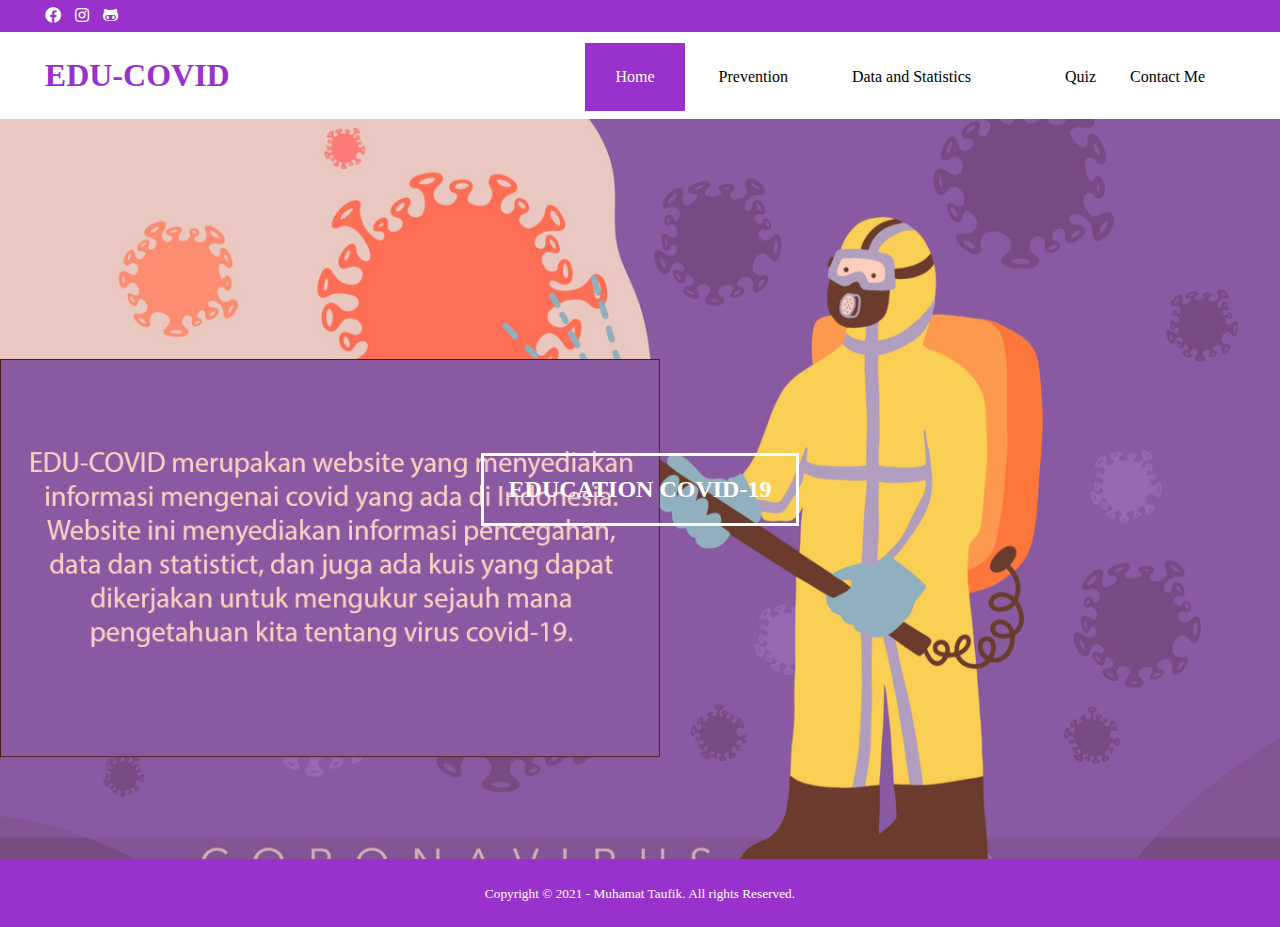
<file: index.html>
<!DOCTYPE html>
<html>
<head>
	<meta charset="utf-8">
	<meta name="viewport" content="width=device-width, initial-scale=1">
	<title>Muhamat Taufik</title>
	<link rel="stylesheet" type="text/css" href="css/style.css">
	<link rel="stylesheet" type="text/css" href="https://cdnjs.cloudflare.com/ajax/libs/font-awesome/5.15.2/css/all.min.css">
	<script src="https://code.jquery.com/jquery-3.6.0.min.js" integrity="sha256-/xUj+3OJU5yExlq6GSYGSHk7tPXikynS7ogEvDej/m4=" crossorigin="anonymous"></script>
</head>
<body>
	<!-- loader -->
	<div class="bg-loader">
		<div class="loader"></div>
	</div>

	<!-- Header -->
	<div class="medsos">
		<div class="container">
			<ul>
				<li><a href="https://www.facebook.com/profile.php?id=100002592010620"><i class="fab fa-facebook"></i></a></li>	
				<li><a href="https://www.instagram.com/aw_fik/"><i class="fab fa-instagram"></i></a></li>
				<li><a href="https://github.com/forgotten2323"><i class="fab fa-github-alt"></i></a></li>
			</ul>
		</div>
	</div>
	<header>
		<div class="container">
			<h1><a href="index.php">EDU-COVID</a></h1>
			<ul>
				<li class="active"><a href="index.php">Home</a></li>
				<li><a href="prevention.html">Prevention</a></li>
				<li><a href="dataStatis.html">Data and Statistics</a></li>
				<li><a href="quiz.html"></a>Quiz</li>
				<li><a href="contact.html">Contact Me</a></li>
			</ul>
		</div>
	</header>

	<!-- banner -->
	<section class="banner">
		<h2>EDUCATION COVID-19</h2>
	</section>

	<!-- footer-->
	<footer>
		<div class="container">
			<small>Copyright &copy; 2021 - Muhamat Taufik. All rights Reserved.</small>
		</div>
	</footer>

	<script type="text/javascript">
		$(document).ready(function(){
			$(".bg-loader").hide();
		})
	</script>	
</body>
</html>
</file>
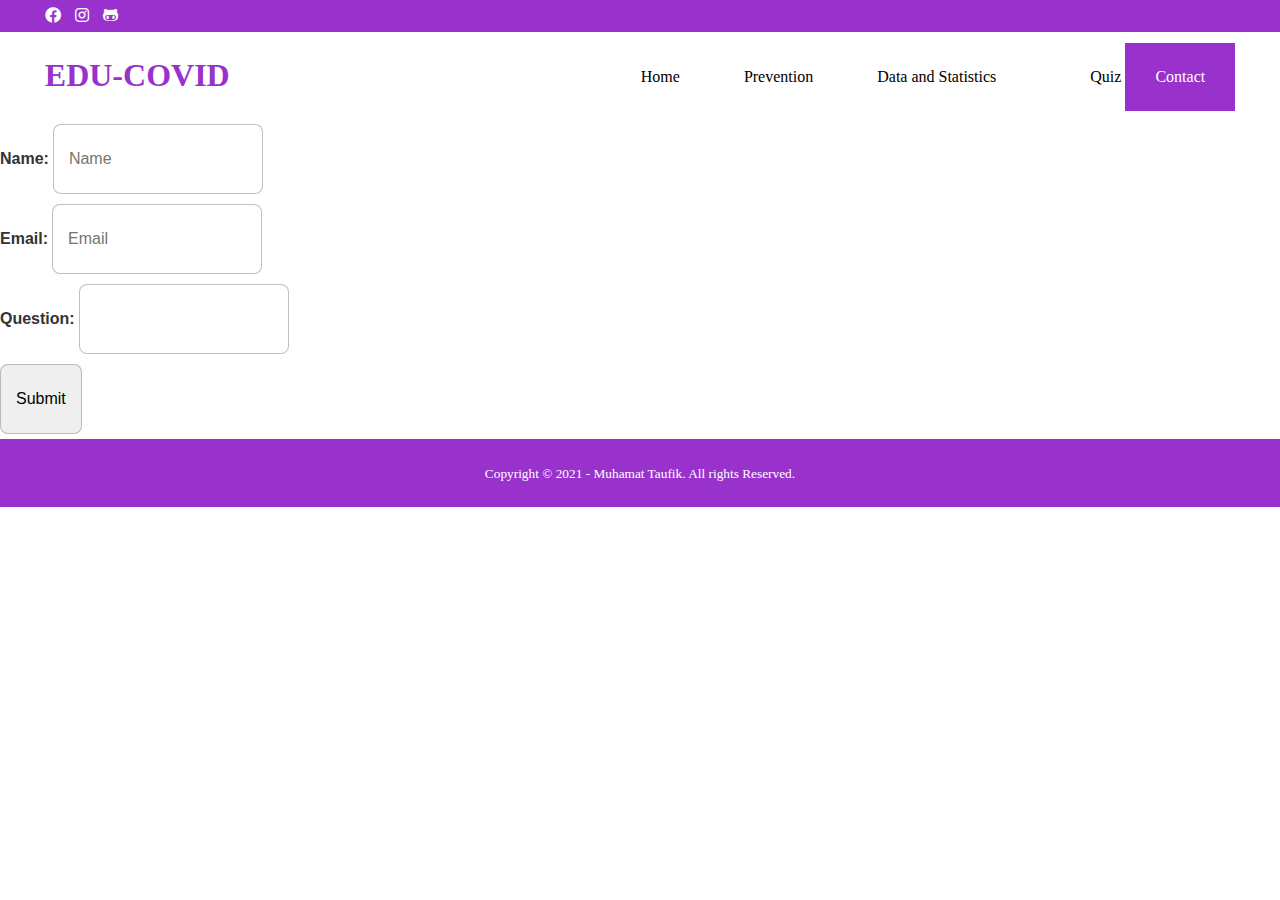
<file: contact.html>
<!DOCTYPE html>
<html>
<head>
	<meta charset="utf-8">
	<meta name="viewport" content="width=device-width, initial-scale=1">
	<title>Muhamat Taufik</title>
	<link rel="stylesheet" type="text/css" href="css/style.css">
	<link rel="stylesheet" type="text/css" href="https://cdnjs.cloudflare.com/ajax/libs/font-awesome/5.15.2/css/all.min.css">
	<script src="https://code.jquery.com/jquery-3.6.0.min.js" integrity="sha256-/xUj+3OJU5yExlq6GSYGSHk7tPXikynS7ogEvDej/m4=" crossorigin="anonymous"></script>
</head>
<body>
	<!-- loader -->
	<div class="bg-loader">
		<div class="loader"></div>
	</div>

	<!-- Header -->
	<div class="medsos">
		<div class="container">
			<ul>
				<li><a href="https://www.facebook.com/profile.php?id=100002592010620"><i class="fab fa-facebook"></i></a></li>	
				<li><a href="https://www.instagram.com/aw_fik/"><i class="fab fa-instagram"></i></a></li>
				<li><a href="https://github.com/forgotten2323"><i class="fab fa-github-alt"></i></a></li>
			</ul>
		</div>
	</div>
	<header>
		<div class="container">
			<h1><a href="index.php">EDU-COVID</a></h1>
			<ul>
				<li><a href="index.php">Home</a></li>
				<li><a href="prevention.html">Prevention</a></li>
				<li><a href="dataStatis.html">Data and Statistics</a></li>
				<li><a href="quiz.html"></a>Quiz</li>
				<li class="active"><a href="contact.html">Contact</a></li>
			</ul>
		</div>
	</header>

	<div class="form"> 
        <p>
            <label>Name:</label>
            <input type="text" name="name" placeholder="Name" />
        </p>
    </div>
        <div class="form">
        <p>
            <label>Email:</label>
            <input type="email" name="email" placeholder="Email" />
        </p>
    </div>
        <div class="form">
        <p>
            <label>Question:</label>
            <input type="text" name="subject"/>
        </p>
    </div>
     <div class="form">   
        <p>
            <input type="submit" name="submit" value="Submit">
        </p>
       </div> 


	<!-- footer-->
	<footer>
		<div class="container">
			<small>Copyright &copy; 2021 - Muhamat Taufik. All rights Reserved.</small>
		</div>
	</footer>

	<script type="text/javascript">
		$(document).ready(function(){
			$(".bg-loader").hide();
		})
	</script>	
</body>
</html>
</file>
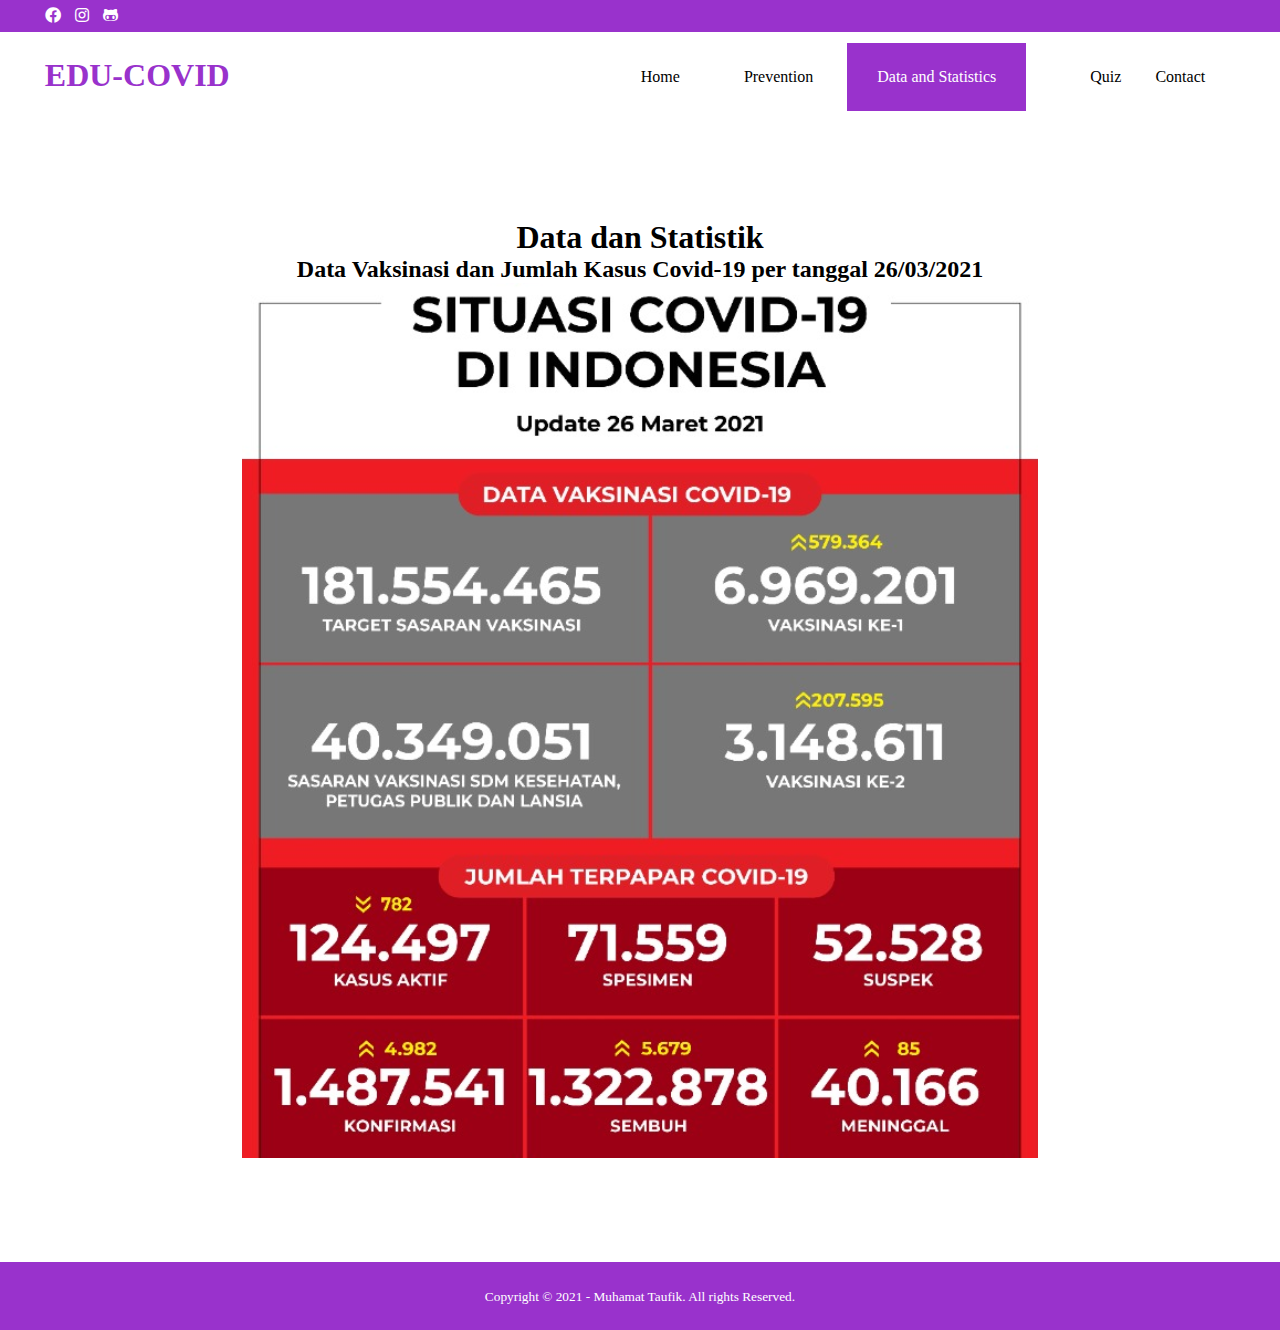
<file: dataStatis.html>
<!DOCTYPE html>
<html>
<head>
	<meta charset="utf-8">
	<meta name="viewport" content="width=device-width, initial-scale=1">
	<title>Muhamat Taufik</title>
	<link rel="stylesheet" type="text/css" href="css/style.css">
	<link rel="stylesheet" type="text/css" href="https://cdnjs.cloudflare.com/ajax/libs/font-awesome/5.15.2/css/all.min.css">
	<script src="https://code.jquery.com/jquery-3.6.0.min.js" integrity="sha256-/xUj+3OJU5yExlq6GSYGSHk7tPXikynS7ogEvDej/m4=" crossorigin="anonymous"></script>
</head>
<body>
	<!-- loader -->
	<div class="bg-loader">
		<div class="loader"></div>
	</div>

	<!-- Header -->
	<div class="medsos">
		<div class="container">
			<ul>
				<li><a href="https://www.facebook.com/profile.php?id=100002592010620"><i class="fab fa-facebook"></i></a></li>	
				<li><a href="https://www.instagram.com/aw_fik/"><i class="fab fa-instagram"></i></a></li>
				<li><a href="https://github.com/forgotten2323"><i class="fab fa-github-alt"></i></a></li>
			</ul>
		</div>
	</div>
	<header>
		<div class="container">
			<h1><a href="index.php">EDU-COVID</a></h1>
			<ul>
				<li><a href="index.php">Home</a></li>
				<li><a href="prevention.html">Prevention</a></li>
				<li class="active"><a href="dataStatis.html">Data and Statistics</a></li>
				<li><a href="quiz.html"></a>Quiz</li>
				<li><a href="contact.html">Contact</a></li>
			</ul>
		</div>
	</header>

	<section class="datastatis">
		<div class="container">
			<center><h1>Data dan Statistik</h1></center>
			<center><h2>Data Vaksinasi dan Jumlah Kasus Covid-19 per tanggal 26/03/2021</h2></center>
			<center><img src="img/datacovid26maret2021.png"></center>
		</div>
	</section>

	<!-- footer-->
	<footer>
		<div class="container">
			<small>Copyright &copy; 2021 - Muhamat Taufik. All rights Reserved.</small>
		</div>
	</footer>

	<script type="text/javascript">
		$(document).ready(function(){
			$(".bg-loader").hide();
		})
	</script>	
</body>
</html>
</file>
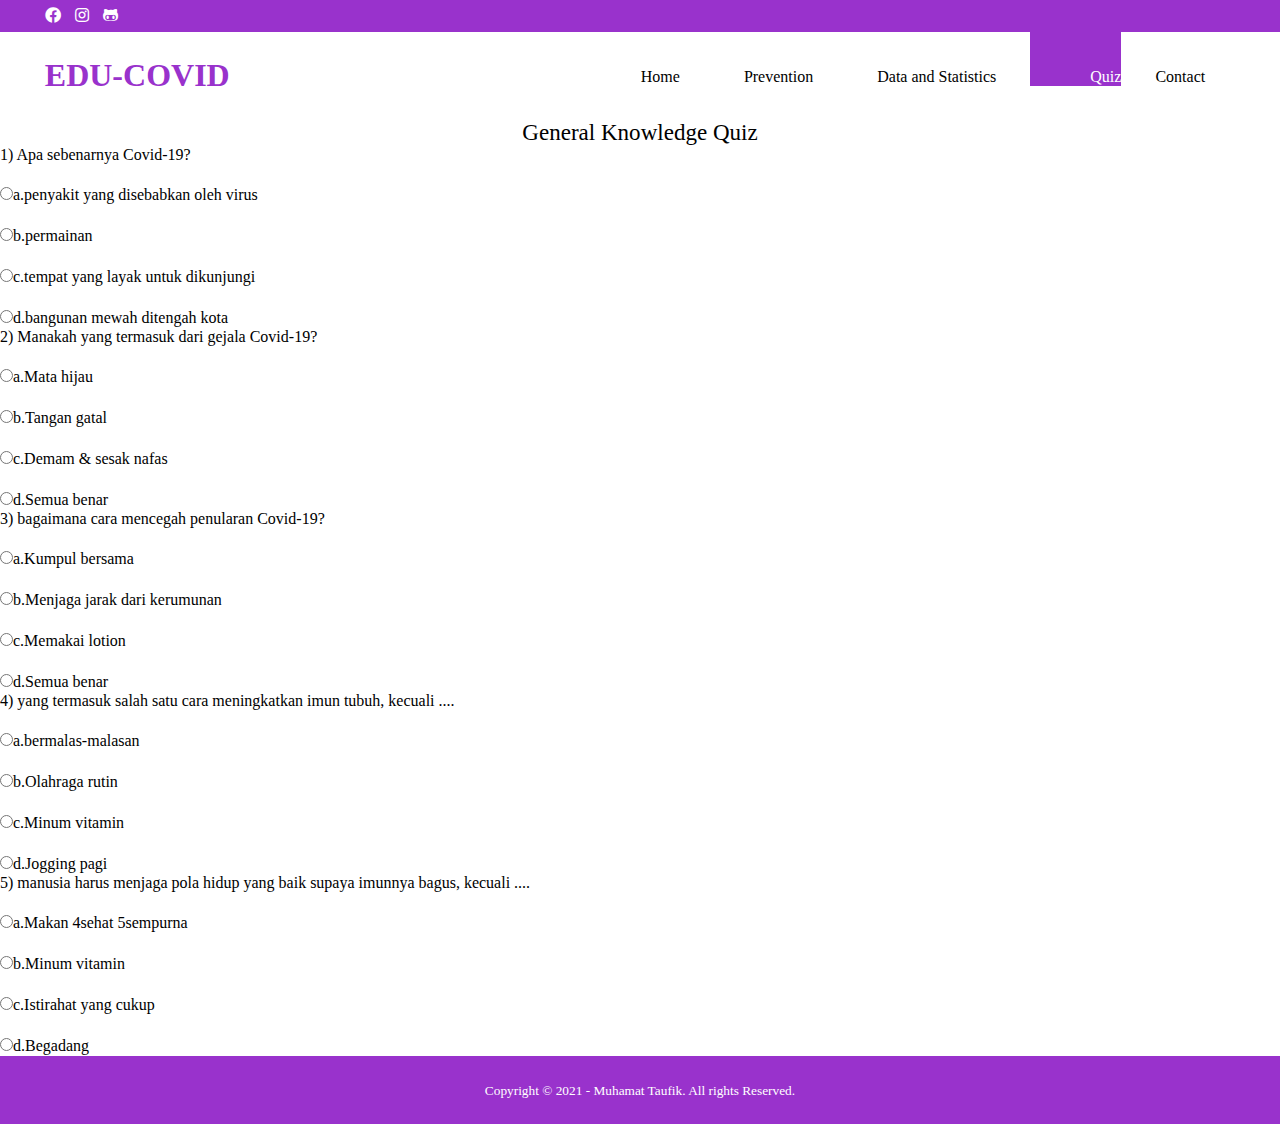
<file: quiz.html>
<!DOCTYPE html>
<html>
<head>
	<meta charset="utf-8">
	<meta name="viewport" content="width=device-width, initial-scale=1">
	<title>Muhamat Taufik</title>
	<link rel="stylesheet" type="text/css" href="css/style.css">
	<link rel="stylesheet" type="text/css" href="https://cdnjs.cloudflare.com/ajax/libs/font-awesome/5.15.2/css/all.min.css">
	<script src="https://code.jquery.com/jquery-3.6.0.min.js" integrity="sha256-/xUj+3OJU5yExlq6GSYGSHk7tPXikynS7ogEvDej/m4=" crossorigin="anonymous"></script>
</head>
<body>
	<!-- loader -->
	<div class="bg-loader">
		<div class="loader"></div>
	</div>

	<!-- Header -->
	<div class="medsos">
		<div class="container">
			<ul>
				<li><a href="https://www.facebook.com/profile.php?id=100002592010620"><i class="fab fa-facebook"></i></a></li>	
				<li><a href="https://www.instagram.com/aw_fik/"><i class="fab fa-instagram"></i></a></li>
				<li><a href="https://github.com/forgotten2323"><i class="fab fa-github-alt"></i></a></li>
			</ul>
		</div>
	</div>
	<header>
		<div class="container">
			<h1><a href="index.php">EDU-COVID</a></h1>
			<ul>
				<li><a href="index.php">Home</a></li>
				<li><a href="prevention.html">Prevention</a></li>
				<li><a href="dataStatis.html">Data and Statistics</a></li>
				<li class="active"><a href="quiz.html"></a>Quiz</li>
				<li><a href="contact.html">Contact</a></li>
			</ul>
		</div>
	</header>

	</div>
	<div class="quiz">
      <form method="POST" name="Kuis">
        <center><font face="Arial"><big><big>General Knowledge Quiz</big></big></font></p></center>

   <div class="kuis">
    1) Apa sebenarnya Covid-19?</div>
	    <div class="question1">     
	    <br><input type="radio" value="a" name="question1">a.penyakit yang disebabkan oleh virus<br>
	    <br><input type="radio" value="b" name="question1">b.permainan<br>
	    <br><input type="radio" value="c" name="question1">c.tempat yang layak untuk dikunjungi<br>
	    <br><input type="radio" value="d" name="question1">d.bangunan mewah ditengah kota<br>
	  	</div>

    <div class="kuis">
    2) Manakah yang termasuk dari gejala Covid-19?</div>
	    <div class="question1">     
	    <br><input type="radio" value="a" name="question1">a.Mata hijau<br>
	    <br><input type="radio" value="b" name="question1">b.Tangan gatal<br>
	    <br><input type="radio" value="c" name="question1">c.Demam & sesak nafas<br>
	    <br><input type="radio" value="d" name="question1">d.Semua benar<br>
	  	</div>

    <div class="kuis">
    3) bagaimana cara mencegah penularan Covid-19?</div>
	    <div class="question1">     
	    <br><input type="radio" value="a" name="question1">a.Kumpul bersama<br>
	    <br><input type="radio" value="b" name="question1">b.Menjaga jarak dari kerumunan<br>
	    <br><input type="radio" value="c" name="question1">c.Memakai lotion<br>
	    <br><input type="radio" value="d" name="question1">d.Semua benar<br>
	  	</div>

  	<div class="kuis">
    4) yang termasuk salah satu cara meningkatkan imun tubuh, kecuali ....</div>
	    <div class="question1">     
	    <br><input type="radio" value="a" name="question1">a.bermalas-malasan<br>
	    <br><input type="radio" value="b" name="question1">b.Olahraga rutin<br>
	    <br><input type="radio" value="c" name="question1">c.Minum vitamin<br>
	    <br><input type="radio" value="d" name="question1">d.Jogging pagi<br>
	 	 </div>

    <div class="kuis">
    5) manusia harus menjaga pola hidup yang baik supaya imunnya bagus, kecuali ....</div>
	    <div class="question1">     
	    <br><input type="radio" value="a" name="question1">a.Makan 4sehat 5sempurna<br>
	    <br><input type="radio" value="b" name="question1">b.Minum vitamin<br>
	    <br><input type="radio" value="c" name="question1">c.Istirahat yang cukup<br>
	    <br><input type="radio" value="d" name="question1">d.Begadang<br>
	  	</div>

      </form>

  </div>
</div>


	<!-- footer-->
	<footer>
		<div class="container">
			<small>Copyright &copy; 2021 - Muhamat Taufik. All rights Reserved.</small>
		</div>
	</footer>

	<script type="text/javascript">
		$(document).ready(function(){
			$(".bg-loader").hide();
		})
	</script>	
</body>
</html>
</file>
<file: css/style.css>
* {
	padding:0;
	margin:0;
	font-family: all;
}
a {
	color: inherit;
	text-decoration: 0; 
}
.medsos{
	padding:7px 0;
	background-color: #9932CC;
}
.medsos ul li {
	display: inline-block;
	color: #fff;
	margin-right: 10px;
}
.container {
	width:93%;
	margin: 0 auto;

}
.container:after {
	content: '';
	display: block;
	clear: both;
}

header h1 {
	float: left;
	padding:25px 0; 
	color: #9932CC;
}
header ul {
	float: right;
}
header ul li {
	display: inline-block;
}
header ul li a {
	padding: 25px 30px;
	display: inline-block;
}
header ul li a:hover{
	background-color: #9932CC;
	color: #fff;
}
.pencegahan h1{
	text-shadow: 2px 2px 5px red;
	font-family: serif;
}
.active{
	background-color: #9932CC;
	color: #fff;
}
.banner{
	height: 60vh;
	background-image: url('../img/educovid19.png');
	background-size: cover;
	position: relative;
	display: flex;
	justify-content: center;
	align-items: center;
}
.banner:after{
	content:'';
	display: block;
	position: absolute;
	top: 0;
	left: 0;
	right: 0;
	bottom: 0;
	background-color: rgba(255, 100, 51, .3);
}
.banner h2 {
	color: #fff;
	z-index: 1;
	padding: 20px 25px;
	border: 3px solid #fff;
}
section {
	padding: 100px 0;
}
section h3 {
	text-align: center;
	padding: 30px 0;
	color: #9932CC;
	margin-bottom: 25px;
}

.box {
	color: #9932CC;
}
.box:after{
	content: '';
	display: block;
	clear: both;
}

.icon {
	width: 70px;
	height: 70px;
	border: 1px solid;
	border-radius: 100%;
	text-align: center;
	line-height: 70px;
	font-size: 40px;
	margin: 0 auto;
}

footer {
	padding: 25px 0;
	background-color: #9932CC;
	color: #fff;
	text-align: center;
}
.bg-loader {
	background-color: #eee;
	position: fixed;
	top: 0;
	left: 0;
	right: 0;
	bottom: 0;
	z-index: 9999;
	display: flex;
	justify-content: center;
	align-items: center;
}
.bg-loader .loader{
	width: 100px;
	height: 100px;
	border:3px solid #fff;
	border-radius: 50%;
	border-top-color: #FF6433;
	border-right-color: #FF6433;
	border-bottom-color: #FF6433;
	animation: puterin .5s linear infinite;
}
.label {
	background-color: #FF6433;
	color: #fff;
}

@keyframes puterin {
	100%{
		transform: rotate(360deg);
	}
}
@media screen and (max-width: 768px){
	.container {
		width: 90%
	}
	header h1 {
		text-align: center;
		float: none;
	}
	header ul {
		text-align: center;
		float: none;
	}
}

section#input-form{
	position: relative;
	max-width: 80%;
	margin-left: 10%;
	margin-right: 10%;
	margin-top: 60px;
	border-radius: 6px;
	background-color: #fff;
	box-shadow: 0 0 7px 0px rgba(136, 146, 146, 0.2);
	padding: 30px;
}
#input-form .form{
	width: 100%
	display: grid;
	margin-top: 15px;
	margin-bottom: 15px;
}
label{
	font-family: 'Helvetica', sans-serif;
	font-size: 16px;
	color: #333;
	font-weight: 600;
}
input{
	font-family: 'Helvetica', sans-serif;
	padding: 25px 15px 25px 15px;
	outline: none;
	border-radius: 8px;
	border: 1px solid #8888;
	margin-top: 5px;
	margin-bottom: 5px;
	font-size: 16px

}
</file>
